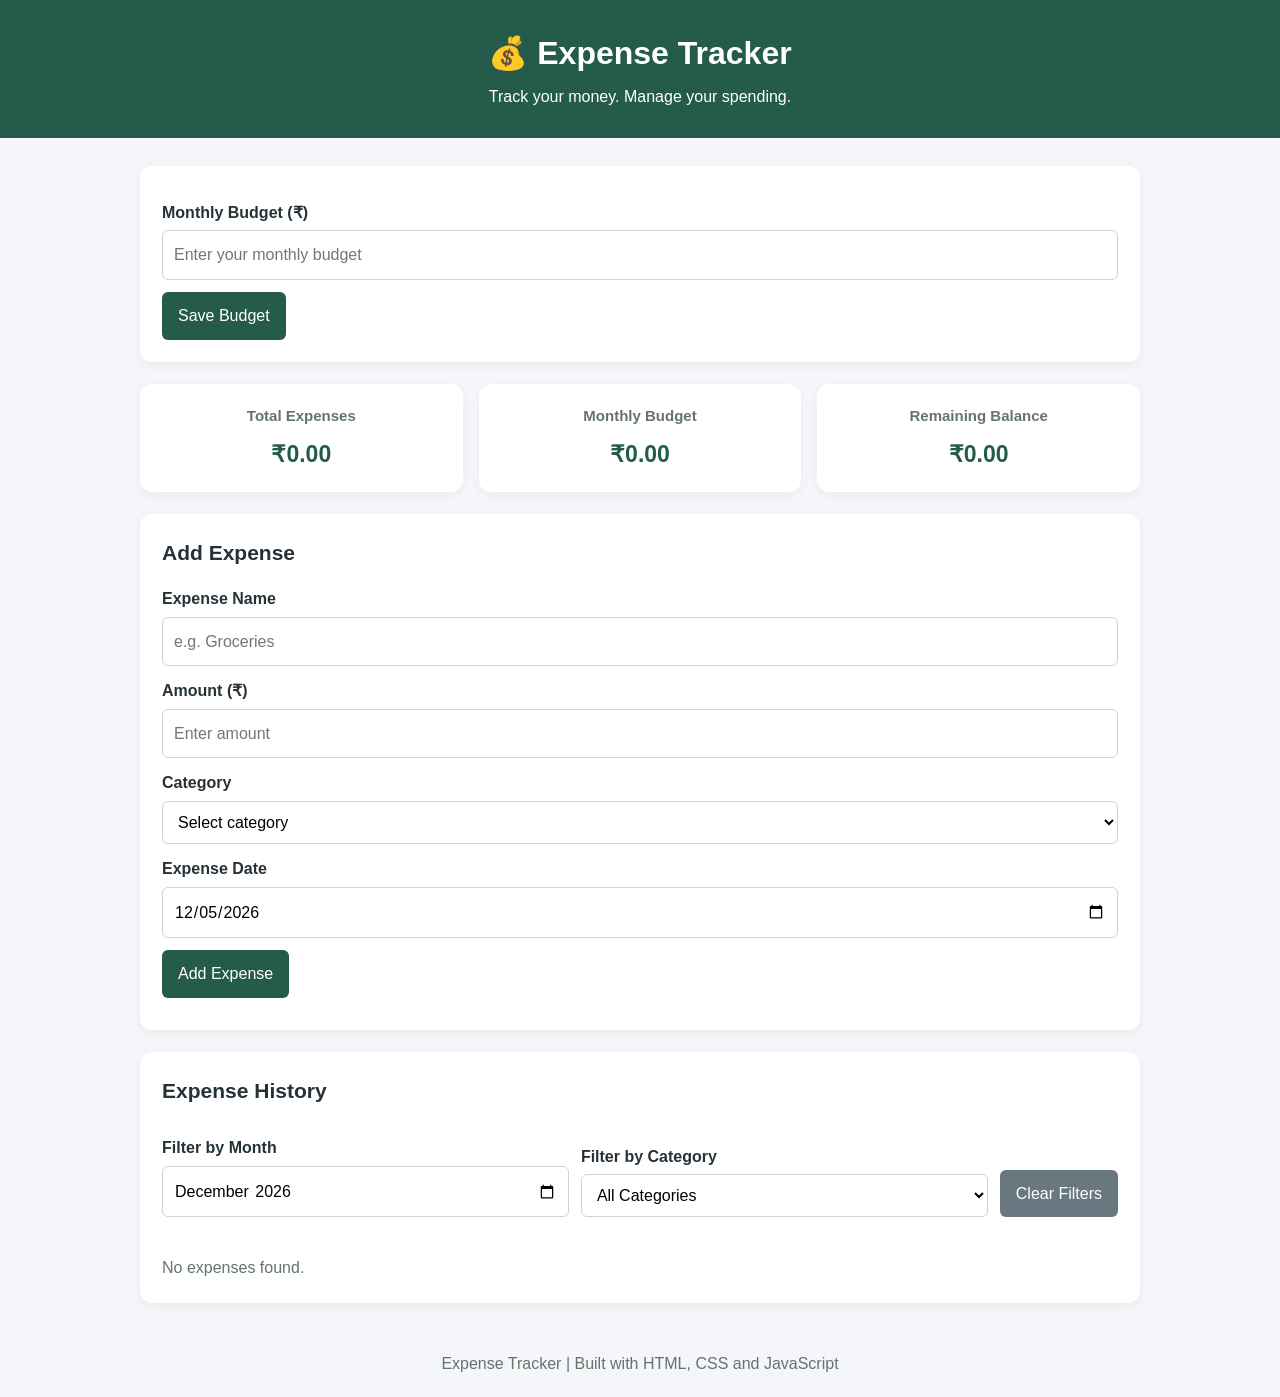
<file: index.html>
<!DOCTYPE html>
<html lang="en">
<head>
  <meta charset="UTF-8">
  <meta name="viewport" content="width=device-width, initial-scale=1.0">
  <title>Expense Tracker</title>
  <link rel="stylesheet" href="style.css">
  <script type="module" src="js/app.js"></script>
</head>
<body>
  <header>
    <h1>💰 Expense Tracker</h1>
    <p>Track your money. Manage your spending.</p>
  </header>

  <main class="container">
    <section class="budget-section">
      <label for="budget">Monthly Budget (₹)</label>
      <input type="number" id="budget" min="0" step="0.01"
             placeholder="Enter your monthly budget">
      <button id="saveBudget">Save Budget</button>
    </section>

    <section class="summary">
      <article class="summary-card">
        <h3>Total Expenses</h3>
        <p id="totalExpenses">₹0.00</p>
      </article>
      <article class="summary-card">
        <h3>Monthly Budget</h3>
        <p id="totalBudget">₹0.00</p>
      </article>
      <article class="summary-card">
        <h3>Remaining Balance</h3>
        <p id="balance">₹0.00</p>
      </article>
    </section>

    <section class="form-section">
      <h2 id="formTitle">Add Expense</h2>

      <form id="expenseForm">
        <label for="title">Expense Name</label>
        <input type="text" id="title" required
               placeholder="e.g. Groceries">

        <label for="amount">Amount (₹)</label>
        <input type="number" id="amount" min="0.01" step="0.01"
               required placeholder="Enter amount">

        <label for="category">Category</label>
        <select id="category" required>
          <option value="">Select category</option>
          <option value="Food">Food</option>
          <option value="Transport">Transport</option>
          <option value="Shopping">Shopping</option>
          <option value="Bills">Bills</option>
          <option value="Health">Health</option>
          <option value="Education">Education</option>
          <option value="Entertainment">Entertainment</option>
          <option value="Other">Other</option>
        </select>

        <label for="date">Expense Date</label>
        <input type="date" id="date" required>

        <div class="form-actions">
          <button type="submit" id="submitButton">Add Expense</button>
          <button type="button" id="cancelEdit" hidden>
            Cancel Edit
          </button>
        </div>
      </form>

      <p id="message" role="status"></p>
    </section>

    <section class="filter-section">
      <h2>Expense History</h2>

      <div class="filters">
        <div>
          <label for="monthFilter">Filter by Month</label>
          <input type="month" id="monthFilter">
        </div>

        <div>
          <label for="categoryFilter">Filter by Category</label>
          <select id="categoryFilter">
            <option value="">All Categories</option>
            <option value="Food">Food</option>
            <option value="Transport">Transport</option>
            <option value="Shopping">Shopping</option>
            <option value="Bills">Bills</option>
            <option value="Health">Health</option>
            <option value="Education">Education</option>
            <option value="Entertainment">Entertainment</option>
            <option value="Other">Other</option>
          </select>
        </div>

        <button type="button" id="clearFilters">Clear Filters</button>
      </div>

      <div id="expenseList" class="expense-list"></div>
      <p id="emptyMessage">No expenses found.</p>
    </section>
  </main>

  <footer>
    <p>Expense Tracker | Built with HTML, CSS and JavaScript</p>
  </footer>
</body>
</html>
</file>
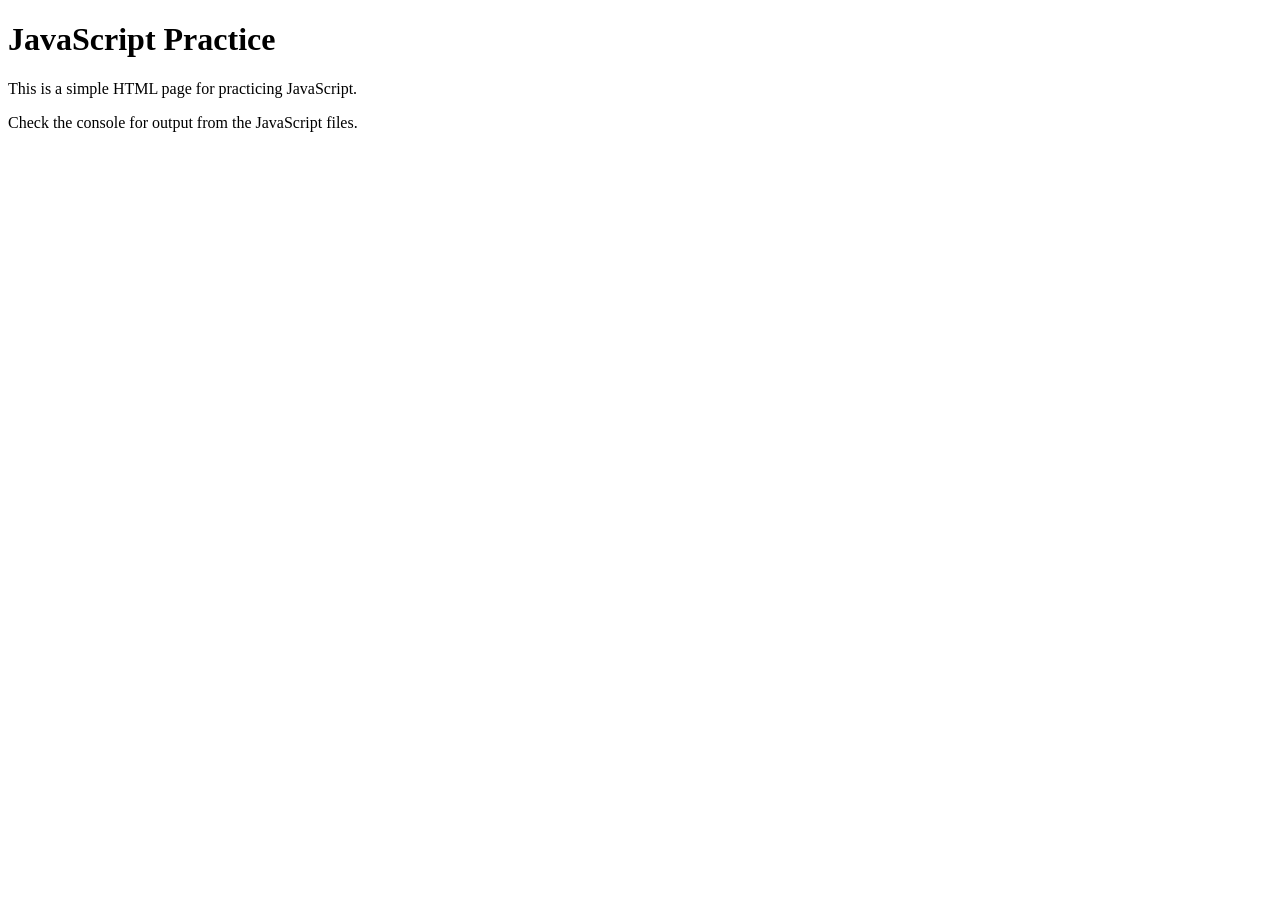
<file: javascript_practice.html>
<!DOCTYPE html>
<html lang="en">
<head>
    <meta charset="UTF-8">
    <meta name="viewport" content="width=device-width, initial-scale=1.0">

    <meta name="description"
          content="Welcome to Brew & Bite Café in Chennai for fresh coffee, delicious food, and happy moments.">

    <script src="script.js" defer></script>
    <script src="script1.js" defer></script>
    <title>JavaScript Practice</title>
</head>
<body>
    <h1>JavaScript Practice</h1>
    <p>This is a simple HTML page for practicing JavaScript.</p>
    <p>Check the console for output from the JavaScript files.</p>
</body>
</html>
</file>
<file: style.css>
* {
  box-sizing: border-box;
  margin: 0;
  padding: 0;
}

body {
  font-family: Arial, sans-serif;
  background: #f4f6f9;
  color: #263238;
  line-height: 1.6;
}

header {
  background: #245b4a;
  color: white;
  text-align: center;
  padding: 28px 16px;
}

header h1 {
  margin-bottom: 5px;
}

.container {
  width: min(100% - 32px, 1000px);
  margin: 28px auto;
}

section {
  background: white;
  padding: 22px;
  margin-bottom: 22px;
  border-radius: 12px;
  box-shadow: 0 3px 12px #0000000d;
}

h2 {
  margin-bottom: 16px;
  font-size: 21px;
}

label {
  display: block;
  font-weight: bold;
  margin: 12px 0 5px;
}

input,
select {
  width: 100%;
  padding: 11px;
  border: 1px solid #cbd5d1;
  border-radius: 6px;
  font: inherit;
  background: white;
}

input:focus,
select:focus {
  outline: 2px solid #75ad96;
  border-color: #245b4a;
}

button {
  border: none;
  border-radius: 6px;
  background: #245b4a;
  color: white;
  padding: 11px 16px;
  margin-top: 12px;
  cursor: pointer;
  font: inherit;
}

button:hover {
  background: #194536;
}

button:focus-visible {
  outline: 3px solid #e0a64b;
  outline-offset: 2px;
}

#cancelEdit,
#clearFilters {
  background: #687780;
}

.summary {
  display: grid;
  grid-template-columns: repeat(3, minmax(0, 1fr));
  gap: 16px;
  background: transparent;
  box-shadow: none;
  padding: 0;
}

.summary-card {
  background: white;
  padding: 20px;
  border-radius: 12px;
  text-align: center;
  box-shadow: 0 3px 12px #0000000d;
}

.summary-card h3 {
  font-size: 15px;
  color: #64746d;
}

.summary-card p {
  font-size: 23px;
  font-weight: bold;
  overflow-wrap: anywhere;
  color: #245b4a;
  margin-top: 8px;
}

.form-actions {
  display: flex;
  gap: 10px;
  flex-wrap: wrap;
}

.filters {
  display: grid;
  grid-template-columns: 1fr 1fr auto;
  gap: 12px;
  align-items: end;
}

.filters button {
  margin-top: 0;
}

.expense-list {
  display: grid;
  gap: 12px;
  margin-top: 20px;
}

.expense-item {
  border: 1px solid #e0e7e3;
  border-left: 5px solid #4d9278;
  border-radius: 8px;
  padding: 15px;
  display: flex;
  justify-content: space-between;
  align-items: center;
  gap: 16px;
}

.expense-item h3 {
  overflow-wrap: anywhere;
}

.expense-item p {
  color: #65736d;
  font-size: 14px;
}

.expense-amount {
  font-weight: bold;
  color: #b13c36;
}

.expense-actions {
  display: flex;
  gap: 8px;
  flex-wrap: wrap;
}

.expense-actions button {
  margin-top: 8px;
  padding: 7px 11px;
}

.delete-button {
  background: #b13c36;
}

#message {
  margin-top: 10px;
}

#emptyMessage {
  color: #65736d;
  margin-top: 18px;
}

footer {
  text-align: center;
  padding: 20px;
  color: #65736d;
}

[hidden] {
  display: none !important;
}

@media (max-width: 650px) {
  .summary {
    grid-template-columns: 1fr;
  }

  .filters {
    grid-template-columns: 1fr;
  }

  .expense-item {
    align-items: flex-start;
    flex-direction: column;
  }

  .container {
    width: min(100% - 20px, 1000px);
    margin-top: 16px;
  }

  section {
    padding: 16px;
  }
}
</file>
